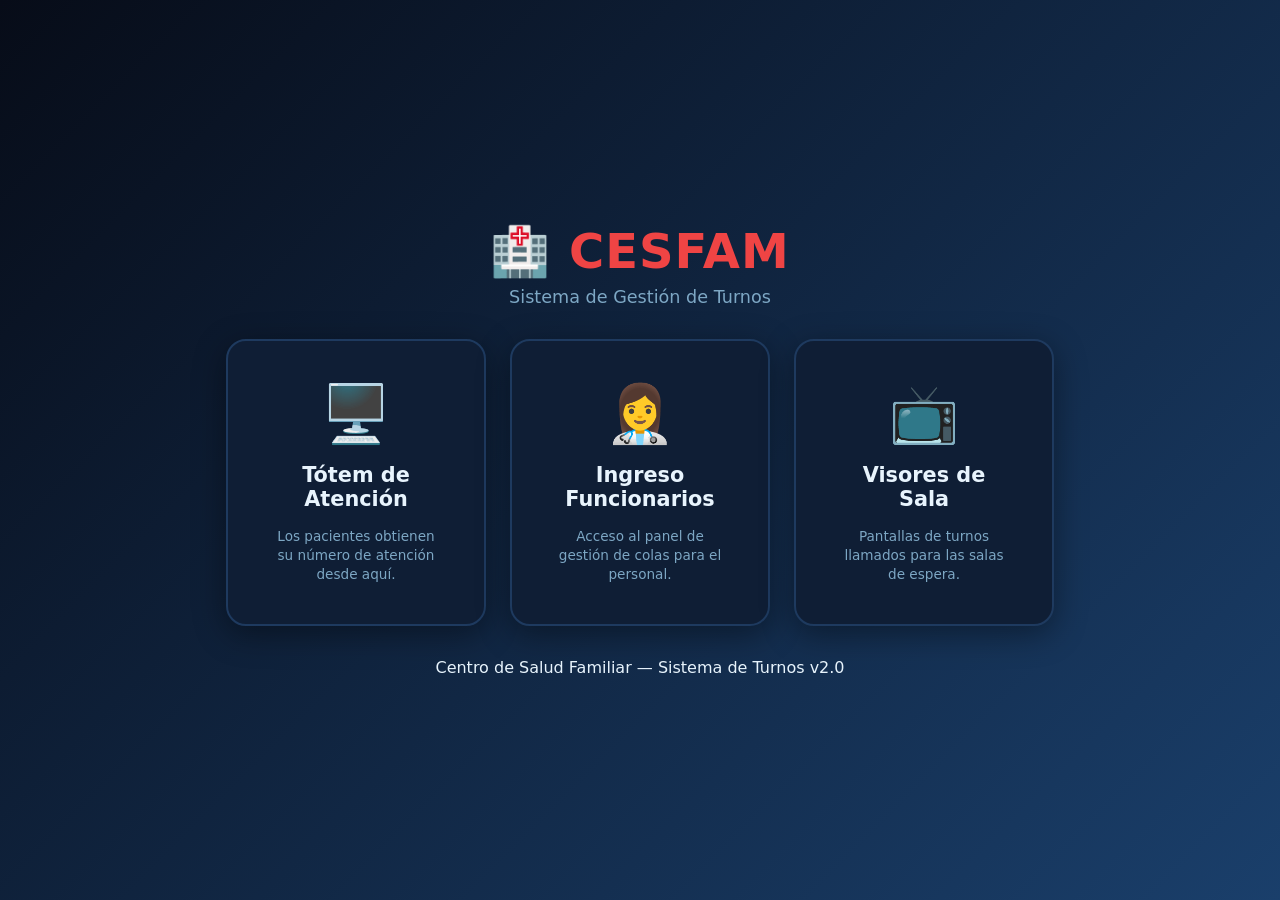
<file: index.html>
<!DOCTYPE html>
<html lang="es">
<head>
    <meta charset="UTF-8">
    <meta name="viewport" content="width=device-width, initial-scale=1.0">
    <title>CESFAM — Sistema de Gestión de Turnos</title>
    
    <!-- Enlace al archivo CSS separado -->
    <link rel="stylesheet" href="views/assets/css/Styles.css">
</head>
<body>
    <header>
        <h1>🏥 CESFAM</h1>
        <p>Sistema de Gestión de Turnos</p>
    </header>

    <div class="cards">
        <a class="card" href="views/totem.html">
            <span class="icon">🖥️</span>
            <h2>Tótem de Atención</h2>
            <p>Los pacientes obtienen su número de atención desde aquí.</p>
        </a>
        <a class="card" href="views/login.html">
            <span class="icon">👩‍⚕️</span>
            <h2>Ingreso Funcionarios</h2>
            <p>Acceso al panel de gestión de colas para el personal.</p>
        </a>
        <a class="card" href="#" id="btn-abrir-visores">
            <span class="icon">📺</span>
            <h2>Visores de Sala</h2>
            <p>Pantallas de turnos llamados para las salas de espera.</p>
        </a>
    </div>

    <footer>Centro de Salud Familiar — Sistema de Turnos v2.0</footer>

    <!-- ── MODAL SELECCIÓN DE VISOR ── -->
    <div id="modal-visores" class="modal-overlay" hidden>
        <div class="modal-box">
            <div class="modal-header">
                <h2>Seleccione el Visor</h2>
                <button id="btn-cerrar-modal" class="btn-icon" aria-label="Cerrar">✕</button>
            </div>
            <div class="modal-body">
                <a href="views/visor.html" class="btn-visor btn-general">
                    <span style="font-size: 1.5rem;">📺</span>
                    Visor General
                </a>
                <a href="views/visorFarmacia.html" class="btn-visor btn-farmacia">
                    <span style="font-size: 1.5rem;">💊</span>
                    Visor Farmacia
                </a>
            </div>
        </div>
    </div>

    <script>
        const btnAbrir = document.getElementById('btn-abrir-visores');
        const btnCerrar = document.getElementById('btn-cerrar-modal');
        const modal = document.getElementById('modal-visores');

        btnAbrir.addEventListener('click', (e) => {
            e.preventDefault();
            modal.hidden = false;
        });

        btnCerrar.addEventListener('click', () => {
            modal.hidden = true;
        });

        modal.addEventListener('click', (e) => {
            if (e.target === modal) {
                modal.hidden = true;
            }
        });
    </script>
</body>
</html>
</file>
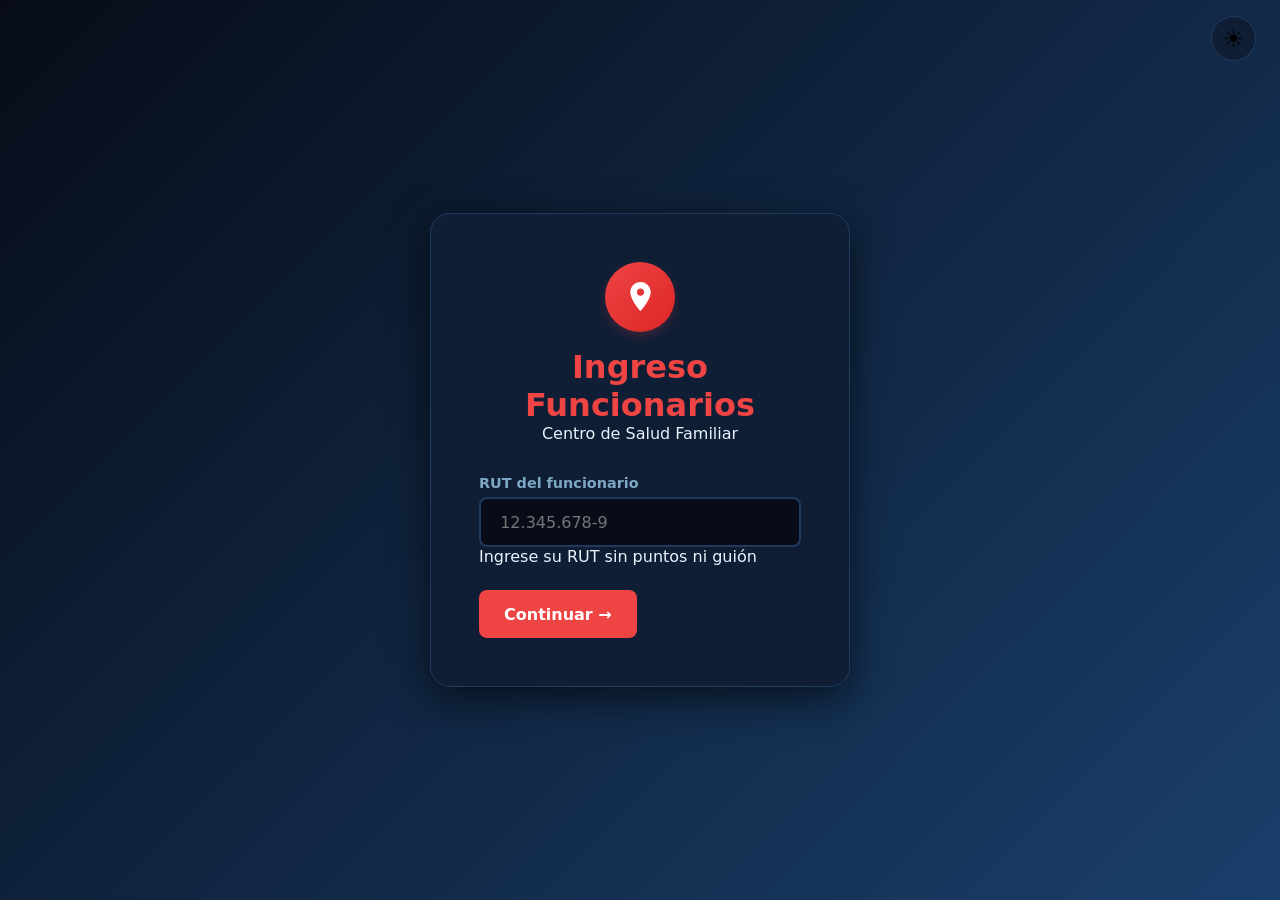
<file: views/funcionario.html>
<!DOCTYPE html>
<html lang="es">
<head>
  <meta charset="UTF-8" />
  <meta name="viewport" content="width=device-width, initial-scale=1.0" />
  <title>Funcionario — CESFAM</title>
  <link rel="stylesheet" href="assets/css/Styles.css" />
</head>
<body class="dark-theme"> 

  <!-- ══ MODALES ══ -->
  <div id="modal-saltados" class="modal-backdrop">
    <div class="modal-box">
      <div class="modal-header">
        <h2>Devolver Turnos Saltados</h2>
        <a href="#" class="btn-icon close-modal" aria-label="Cerrar">✕</a>
      </div>
      <ul id="saltados-lista" class="modal-body saltados-lista">
        <li class="empty-msg">Cargando...</li>
      </ul>
    </div>
  </div>

  <div id="modal-lista-completa" class="modal-backdrop">
    <div class="modal-box">
      <div class="modal-header">
        <h2>Lista Total de Espera</h2>
        <a href="#" class="btn-icon close-modal" aria-label="Cerrar">✕</a>
      </div>
      <div class="modal-body table-responsive">
        <table class="cola-table">
          <thead><tr><th>RUT</th><th>Número</th><th>Espera</th></tr></thead>
          <tbody id="lista-completa-tbody"></tbody>
        </table>
      </div>
    </div>
  </div>

  <div id="modal-derivar" class="modal-backdrop">
    <div class="modal-box" style="max-width: 400px;">
      <div class="modal-header">
        <h2>Derivar Turno Actual</h2>
        <a href="#" class="btn-icon close-modal" aria-label="Cerrar">✕</a>
      </div>
      <div class="modal-body">
        <div class="form-group">
          <label for="select-derivar">Servicio de destino:</label>
          <select id="select-derivar">
            <option value="" disabled selected>Cargando servicios...</option>
          </select>
        </div>
        <button id="btn-confirmar-derivar" class="btn btn-primary btn-full">Confirmar Derivación</button>
      </div>
    </div>
  </div>

  <!-- ══ HEADER ══ -->
  <header class="app-header">
    <div class="header-brand">
      <span class="header-cross">✚</span>
      <span class="header-title">CESFAM Panel</span>
    </div>
    <div class="header-tools">
      <span class="header-select-label">Módulo actual:</span>
      <span id="nombre-modulo-display" class="module-name">Cargando...</span>
      
      <!-- Botón Cambio de Tema -->
      <button id="btn-theme-toggle" class="btn-icon theme-btn" title="Cambiar a Tema Claro">☀️</button>
      
      <!-- Botón Cerrar Sesión (Pequeño) -->
      <button id="btn-logout" class="btn btn-outline btn-sm">Cerrar Sesión</button>
    </div>
  </header>

  <!-- ══ DASHBOARD WIREFRAME (3 COLUMNAS) ══ -->
  <main class="dashboard-wireframe">
    
    <!-- Columna 1: Menú Izquierdo -->
    <aside class="panel-left">
      <div class="menu-container">
        <button id="btn-toggle-menu" class="btn btn-outline btn-menu-square" title="Opciones Adicionales">
          ☰
        </button>
        <!-- Ocultamos los botones menos usados aquí -->
        <div id="dropdown-menu" class="dropdown-menu">
          <button id="btn-menu-saltados" class="dropdown-item">📋 Devolver Saltado</button>
          <button id="btn-menu-derivar" class="dropdown-item">🔄 Derivar Turno</button>
          <button id="btn-menu-lista" class="dropdown-item">👥 Lista Total de Espera</button>
        </div>
      </div>
    </aside>

    <!-- Columna 2: Centro (Turno y Cola) -->
    <section class="panel-center">
      
      <!-- Turno Actual -->
      <div class="card current-turn-box" id="current-turn-card">
        <h2 class="card-title text-center">TURNO EN ATENCIÓN</h2>
        <div class="turn-center-display">
          <span class="stat-value ticket-numero" id="ticket-numero">—</span>
          <div id="ticket-badge" class="badge-pref-large" hidden>PREFERENCIAL</div>
        </div>
        <div class="turn-center-details">
          <div class="detail-box">
            <span class="stat-label">RUT Paciente</span>
            <span class="stat-value rut-color" id="turno-rut">—</span>
          </div>
          <div class="detail-box">
            <span class="stat-label">Tiempo Esperado</span>
            <span class="stat-value" id="turno-espera">—</span>
          </div>
        </div>
      </div>

      <!-- Botón gigante que reemplaza la caja central cuando no hay turno -->
      <button id="btn-llamar-siguiente-center" class="btn btn-primary btn-call-huge pulse-anim" style="display: none;">
        ▶ LLAMAR AL SIGUIENTE
      </button>

      <!-- Siguientes en Cola -->
      <div class="card next-turns-box">
        <h2 class="card-title text-center">SIGUIENTES EN COLA (MAX 3)</h2>
        <div class="horizontal-queue" id="cola-container">
          <div class="empty-msg" style="width: 100%;">Sin turnos en espera</div>
        </div>
      </div>

    </section>

    <!-- Columna 3: Botones Vitales -->
    <aside class="panel-right">
      <button id="btn-llamar" class="btn btn-primary btn-stacked">▶ Llamar</button>
      <button id="btn-terminar" class="btn btn-outline btn-stacked" disabled>✔️ Terminar Atención</button>
      <button id="btn-rellamar" class="btn btn-outline btn-stacked" disabled>
        ↺ Re Llamar <span id="rellamadas-counter" class="counter-badge">0/2</span>
      </button>
      <button id="btn-saltar" class="btn btn-secondary btn-stacked" disabled>⏭ Saltar Número</button>
    </aside>

  </main>

  <script src="assets/js/funcionario.js"></script>
</body>
</html>
</file>
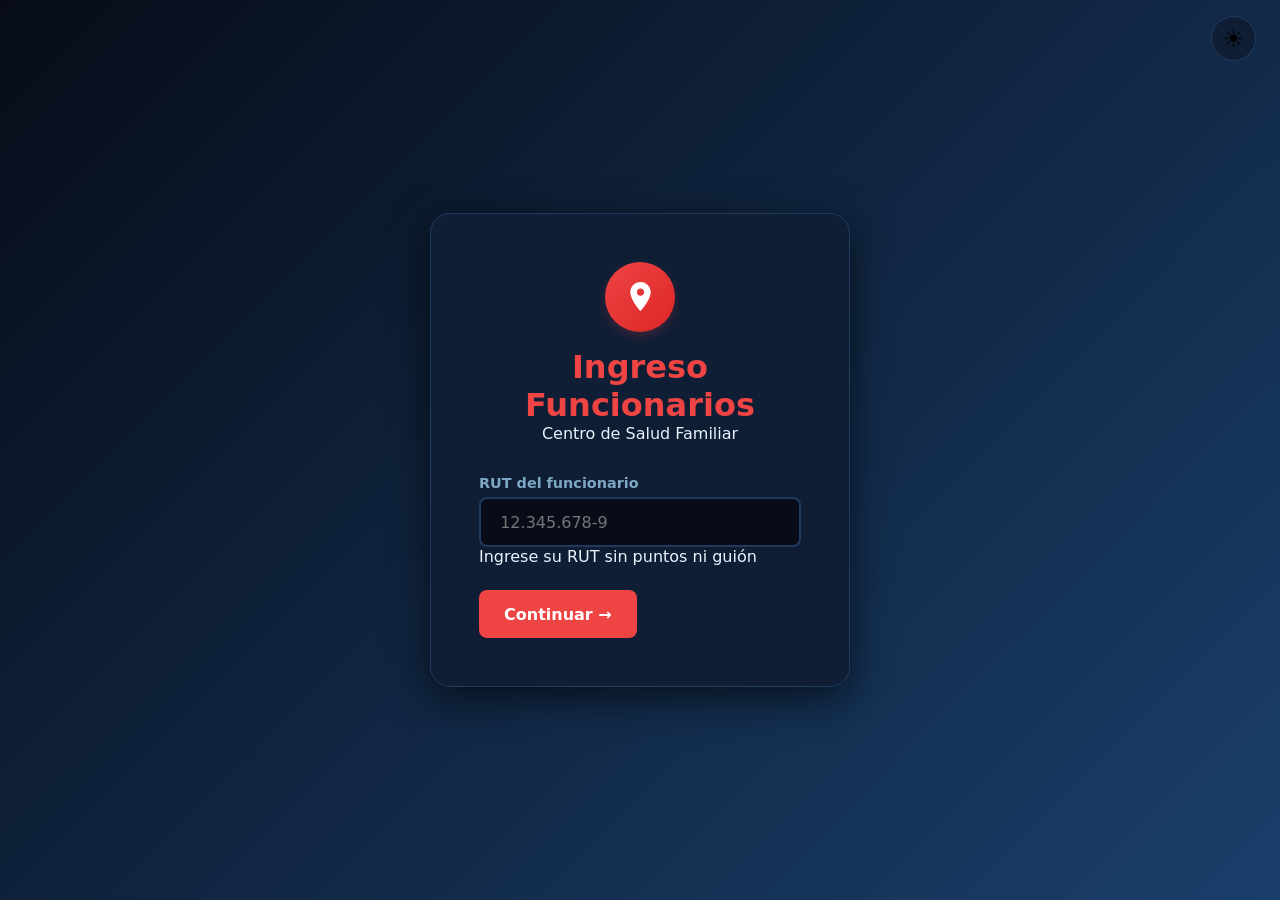
<file: views/login.html>
<!DOCTYPE html>
<html lang="es">
<head>
    <meta charset="UTF-8">
    <meta name="viewport" content="width=device-width, initial-scale=1.0">
    <title>Ingreso Funcionarios — CESFAM</title>
    <!-- ¡AQUÍ ESTÁ EL CAMBIO! Apuntamos al Styles.css maestro -->
    <link rel="stylesheet" href="assets/css/Styles.css">
</head>
<body class="dark-theme">

    <!-- Botón de Tema (Esquina superior derecha) -->
    <div style="position: absolute; top: 1rem; right: 1.5rem;">
        <button id="btn-theme-toggle-login" class="btn-icon theme-btn" style="background: var(--clr-surface); border: 1px solid var(--clr-border); border-radius: 50%; width: 45px; height: 45px; font-size: 1.5rem;">☀️</button>
    </div>

    <!-- ── Tarjeta de login ── -->
    <div class="login-card">
        <div class="login-header">
            <div class="login-logo" aria-hidden="true">
                <svg viewBox="0 0 24 24" xmlns="http://www.w3.org/2000/svg">
                    <path d="M12 2C8.13 2 5 5.13 5 9c0 5.25 7 13 7 13s7-7.75 7-13c0-3.87-3.13-7-7-7zm0 9.5c-1.38 0-2.5-1.12-2.5-2.5s1.12-2.5 2.5-2.5 2.5 1.12 2.5 2.5-1.12 2.5-2.5 2.5z"/>
                </svg>
            </div>
            <h1>Ingreso Funcionarios</h1>
            <p>Centro de Salud Familiar</p>
        </div>

        <form id="form-rut" novalidate>
            <div class="form-group">
                <label for="input-rut">RUT del funcionario</label>
                <input
                    type="text"
                    id="input-rut"
                    name="rut"
                    placeholder="12.345.678-9"
                    maxlength="12"
                    autocomplete="off"
                    inputmode="text"
                    aria-describedby="rut-hint rut-error"
                >
                <span class="input-hint" id="rut-hint">Ingrese su RUT sin puntos ni guión</span>
                <span class="input-error" id="rut-error" role="alert"></span>
            </div>

            <button type="submit" class="btn btn-primary btn-full" id="btn-continuar">
                Continuar →
            </button>
        </form>
    </div>

    <!-- ── Modal de selección de módulo ── -->
    <!-- MODAL DE SELECCIÓN DE MÓDULO -->
    <div class="modal-overlay" id="modal-seleccion" hidden aria-modal="true" role="dialog">
        <div class="modal-box">
            <div class="modal-header">
                <h2 id="modal-titulo">Seleccione su módulo</h2>
            </div>
            
            <div class="modal-body">
                <p class="modal-bienvenida">Bienvenido/a, RUT: <span class="rut-display" id="modal-rut"></span></p>
                
                <div class="form-group">
                    <label for="select-modulo">Módulo de atención</label>
                    <select id="select-modulo" aria-required="true">
                        <option value="" disabled selected>Cargando módulos...</option>
                    </select>
                    <span class="input-error" id="modulo-error" role="alert"></span>
                </div>
                
                <div class="form-group">
                    <label>Modo de atención</label>
                    <div class="modos-grid" id="modos-grid" role="radiogroup"></div>
                </div>
                
                <div class="modal-actions" style="display: flex; gap: 1rem; margin-top: 1rem;">
                    <button class="btn btn-outline" style="flex: 1;" id="btn-cancelar">Cancelar</button>
                    <button class="btn btn-primary" style="flex: 1;" id="btn-ingresar">Ingresar</button>
                </div>
            </div>
        </div>
    </div>

    <script type="module" src="assets/js/login.js"></script>
    <script>
        // Lógica simple para el botón de tema en el Login
        const btnThemeLogin = document.getElementById('btn-theme-toggle-login');
        if (localStorage.getItem('cesfam_theme') === 'light') {
            document.body.classList.add('light-theme');
            btnThemeLogin.textContent = '🌙';
        }
        btnThemeLogin.addEventListener('click', () => {
            document.body.classList.toggle('light-theme');
            const isLight = document.body.classList.contains('light-theme');
            localStorage.setItem('cesfam_theme', isLight ? 'light' : 'dark');
            btnThemeLogin.textContent = isLight ? '🌙' : '☀️';
        });
    </script>
</body>
</html>
</file>
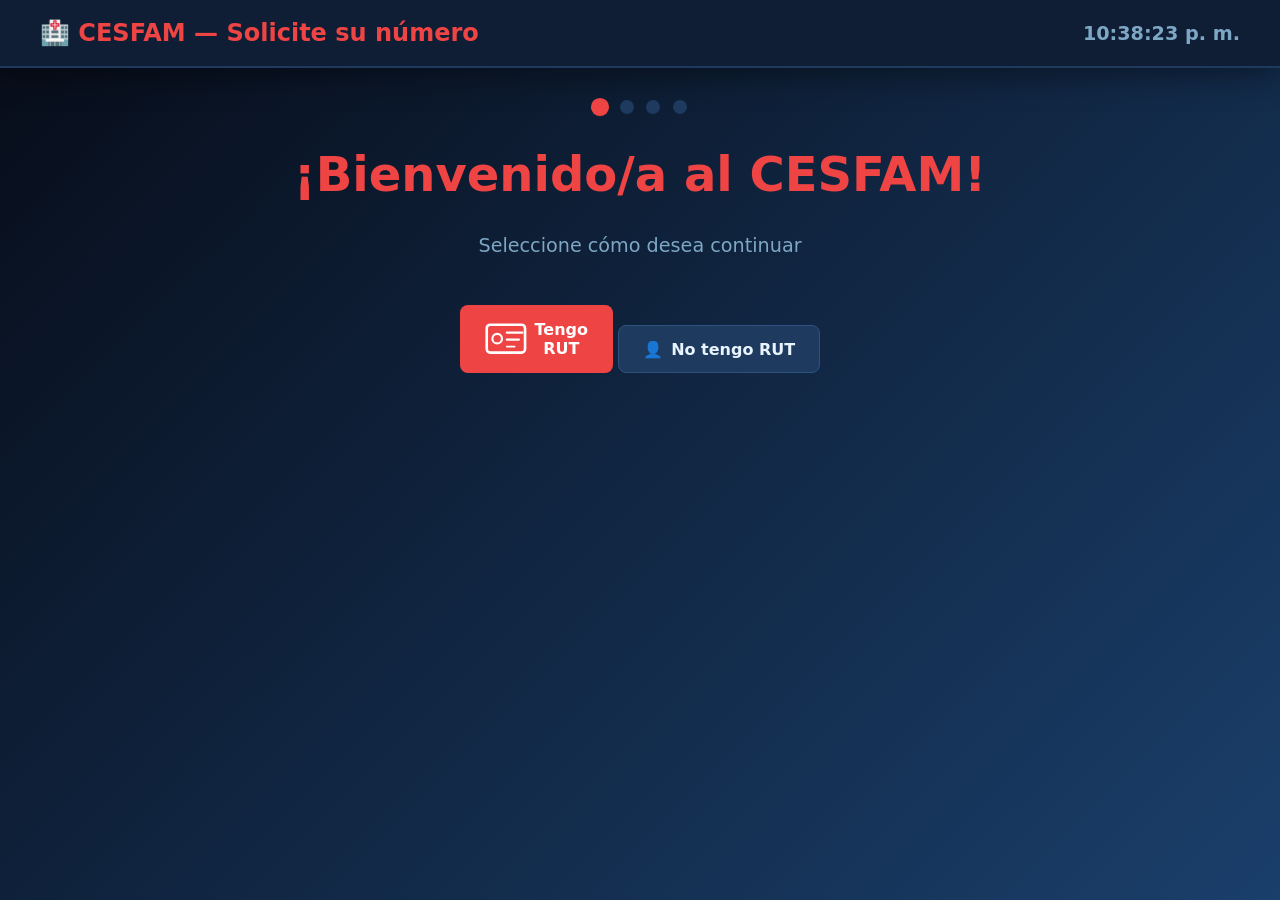
<file: views/totem.html>
<!DOCTYPE html>
<html lang="es">
<head>
    <meta charset="UTF-8">
    <meta name="viewport" content="width=device-width, initial-scale=1.0">
    <title>Tótem de Atención — CESFAM</title>
    <link rel="stylesheet" href="assets/css/Styles.css">
</head>
<body>

    <!-- ── Encabezado ──────────────────────────────────────────── -->
    <header class="totem-header">
        <span class="totem-title">🏥 CESFAM — Solicite su número</span>
        <span class="totem-clock" id="reloj" aria-live="off"></span>
    </header>

    <!-- ── Contenido principal ─────────────────────────────────── -->
    <main class="totem-main">
        <!-- Indicador de pasos -->
        <div class="step-dots" role="progressbar" aria-valuemin="0" aria-valuemax="3" aria-valuenow="0">
            <div class="step-dot active" data-step="0"></div>
            <div class="step-dot"        data-step="1"></div>
            <div class="step-dot"        data-step="2"></div>
            <div class="step-dot"        data-step="3"></div>
        </div>

        <!-- ══════════════════════════════════════════════════════
             PASO 0 — Bienvenida
        ══════════════════════════════════════════════════════════ -->
        <section class="step active" id="step-0" aria-label="Bienvenida">
            <h1 class="welcome-title">¡Bienvenido/a al CESFAM!</h1>
            <p class="welcome-subtitle">Seleccione cómo desea continuar</p>

            <div class="welcome-btns">
                <button class="btn-touch btn-primary-touch" id="btn-con-rut">
                    <svg class="icon-svg" viewBox="0 0 48 36" xmlns="http://www.w3.org/2000/svg" aria-hidden="true">
                        <rect x="2" y="2" width="44" height="32" rx="4" stroke="currentColor" stroke-width="3" fill="none"/>
                        <circle cx="14" cy="18" r="5.5" stroke="currentColor" stroke-width="2.5" fill="none"/>
                        <line x1="25" y1="11" x2="43" y2="11" stroke="currentColor" stroke-width="2.5" stroke-linecap="round"/>
                        <line x1="25" y1="19" x2="39" y2="19" stroke="currentColor" stroke-width="2.5" stroke-linecap="round"/>
                        <line x1="25" y1="27" x2="34" y2="27" stroke="currentColor" stroke-width="2" stroke-linecap="round"/>
                    </svg>
                    Tengo RUT
                </button>
                <button class="btn-touch btn-secondary-touch" id="btn-sin-rut">
                    <span class="icon">👤</span>
                    No tengo RUT
                </button>
            </div>
        </section>

        <!-- === PASO 1 === -->
        <section class="step" id="step-1" aria-label="Ingreso de datos">
            <!-- Usamos la clase del CSS maestro para envolver Formulario y Teclado -->
            <div class="step-1-container">
                
                <!-- LADO IZQUIERDO: Formulario -->
                <div class="form-panel">
                    <h2>Ingrese su RUT</h2>
                    <div class="field-group">
                        <label for="t-rut">RUT</label>
                        <input type="text" id="t-rut" placeholder="12.345.678-9" maxlength="12" autocomplete="off" inputmode="none" readonly aria-describedby="t-rut-hint t-rut-error">
                        <span class="field-hint" id="t-rut-hint">Sin puntos, o con formato XX.XXX.XXX-X</span>
                        <span class="field-error" id="t-rut-error" role="alert"></span>
                    </div>

                    <div id="found-panel" class="found-panel" hidden aria-live="polite">
                        <span class="found-icon" aria-hidden="true">✓</span>
                        <p id="found-msg"></p>
                    </div>

                    <div class="field-group" id="dob-group" hidden>
                        <label for="t-dob">Fecha de nacimiento</label>
                        <input type="text" id="t-dob" placeholder="DD / MM / AAAA" maxlength="10" autocomplete="off" inputmode="none" readonly aria-describedby="t-dob-error">
                        <span class="field-error" id="t-dob-error" role="alert"></span>
                    </div>
                    
                    <div class="alert-error" id="step1-error" role="alert"></div>
                    
                    <div style="display:flex; gap:0.75rem; width:100%; margin-top: 1rem;">
                        <button class="btn-outline-touch" id="btn-volver-0">← Volver</button>
                        <button class="btn-touch btn-primary-touch btn-large" id="btn-verificar">Buscar →</button>
                    </div>
                </div>

                <!-- LADO DERECHO: Teclado virtual -->
                <div class="vkbd" id="vkbd" aria-hidden="true">
                    <div class="vkbd-header">
                        <span class="vkbd-label" id="vkbd-label">⌨ Ingrese su RUT</span>
                        <span class="vkbd-preview" id="vkbd-preview">_</span>
                    </div>
                    <div class="vkbd-keys">
                        <div class="vkbd-row">
                            <button class="vk" data-val="7">7</button>
                            <button class="vk" data-val="8">8</button>
                            <button class="vk" data-val="9">9</button>
                        </div>
                        <div class="vkbd-row">
                            <button class="vk" data-val="4">4</button>
                            <button class="vk" data-val="5">5</button>
                            <button class="vk" data-val="6">6</button>
                        </div>
                        <div class="vkbd-row">
                            <button class="vk" data-val="1">1</button>
                            <button class="vk" data-val="2">2</button>
                            <button class="vk" data-val="3">3</button>
                        </div>
                        <div class="vkbd-row">
                            <button class="vk vk-k" id="vk-k" data-val="K" title="Dígito verificador K">K</button>
                            <button class="vk" data-val="0">0</button>
                            <button class="vk vk-del" data-val="BACK" aria-label="Borrar">⌫</button>
                        </div>
                    </div>
                </div>
            </div>
        </section>

        <!-- === PASO 2 === -->
        <section class="step" id="step-2" aria-label="Selección de servicio">
            <p class="servicios-titulo">¿Qué atención necesita?</p>
            <div class="alert-error" id="step2-error" role="alert"></div>
            
            <!-- max-width: 850px limita el ancho para forzar exactamente 3 columnas arriba y 3 abajo -->
            <div class="servicios-grid" id="servicios-grid" aria-label="Servicios disponibles" style="max-width: 850px; margin: 0 auto;">
                <div class="spinner" aria-label="Cargando servicios..."></div>
            </div>
            
            <button class="btn-outline-touch" id="btn-volver-1" style="margin-top: 2rem;">← Volver</button>
        </section>

        <!-- ══════════════════════════════════════════════════════
             PASO 3 — Ticket generado e impreso
        ══════════════════════════════════════════════════════════ -->
        <section class="step" id="step-3" aria-label="Ticket generado">
            <div class="ticket-panel" role="status" aria-live="assertive">
                <p class="servicio-label" id="ticket-servicio">—</p>
                <div class="ticket-numero" id="ticket-numero">—</div>
                <div class="ticket-pref-label" id="ticket-pref">⭐ Preferencial</div>
                <p class="ticket-msg">
                    Por favor, espere en la sala hasta<br>que su número sea llamado.
                </p>
            </div>

            <div class="ticket-impreso-ok" aria-live="polite">
                <span class="ticket-impreso-icono" aria-hidden="true">✓</span>
                Su ticket ha sido impreso — retírelo de la impresora
            </div>

            <div class="ticket-actions">
                <button class="btn-touch btn-secondary-touch btn-large" id="btn-nuevo">
                    <span class="icon">🏠</span>
                    Volver al inicio
                </button>
            </div>
        </section>

    </main>

    <script type="module" src="assets/js/totem.js"></script>
</body>
</html>
</file>
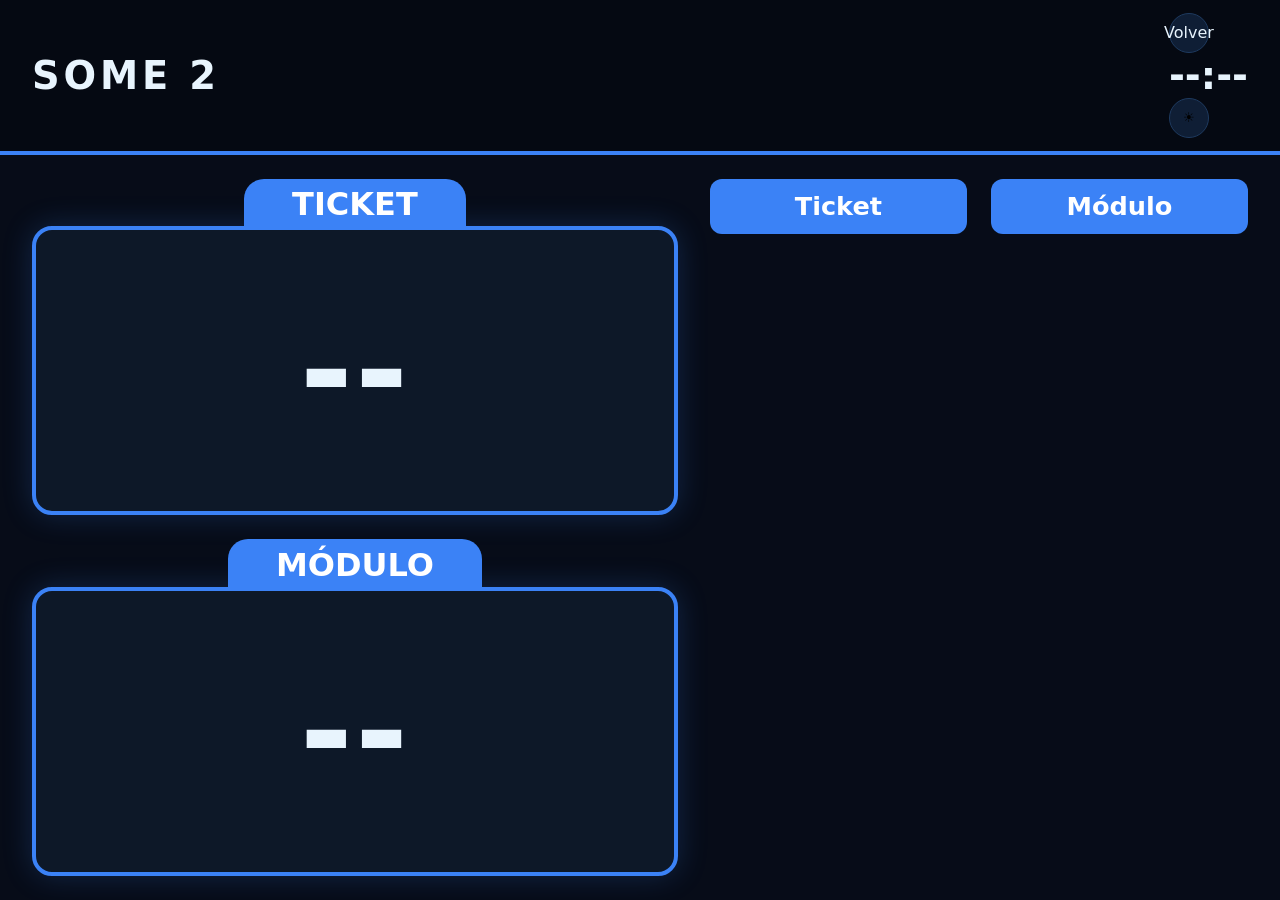
<file: views/visor.html>
<!DOCTYPE html>
<html lang="es">
<head>
    <meta charset="UTF-8" />
    <meta name="viewport" content="width=device-width, initial-scale=1.0" />
    <meta http-equiv="X-UA-Compatible" content="IE=edge" />
    <title>Visor SOME 2 - CESFAM</title>
    <!-- Enlace vital para que carguen los colores -->
    <link rel="stylesheet" href="assets/css/Styles.css" />
</head>
<body class="layout-visor">
    <header class="visor-header">
        <h1 class="visor-titulo">SOME 2</h1>
        <div class="visor-header__right">
            <a href="../index.html" class="theme-btn" title="Volver al Inicio" style="text-decoration: none;">Volver</a>
            <div class="visor-reloj" id="reloj" aria-live="polite">--:--</div>
            <button id="btn-theme-toggle" class="theme-btn" title="Cambiar Tema">&#9728;&#65039;</button>
        </div>
    </header>
    <main class="visor-layout">
        <!-- PANEL IZQUIERDO: Turno Actual -->
        <section class="panel-izquierdo">
            <div class="bloque-grupo">
                <div class="bloque-header" id="lbl-ticket">Ticket</div>
                <div class="bloque-body" id="actual-ticket">--</div>
            </div>
            <div class="bloque-grupo">
                <div class="bloque-header" id="lbl-modulo">Módulo</div>
                <div class="bloque-body" id="actual-modulo">--</div>
            </div>
        </section>
        <!-- PANEL DERECHO: Historial -->
        <section class="panel-derecho">
            <div class="historial-cabecera">
                <div class="col-titulo">Ticket</div>
                <div class="col-titulo">Módulo</div>
            </div>
            <div class="historial-lista" id="contenedor-historial">
                <!-- El JS inyectará las filas aquí -->
            </div>
        </section>
    </main>
    <script type="module" src="assets/js/visor.js"></script>
    <script>
        (function () {
            const btn  = document.getElementById('btn-theme-toggle');
            const body = document.body;
            const KEY  = 'cesfam_theme';
            
            if (localStorage.getItem(KEY) === 'light') {
                body.classList.add('light-theme');
                btn.innerHTML = '&#127769;'; // Luna
            }
            btn.addEventListener('click', function () {
                const isLight = body.classList.toggle('light-theme');
                localStorage.setItem(KEY, isLight ? 'light' : 'dark');
                btn.innerHTML = isLight ? '&#127769;' : '&#9728;&#65039;';
            });
        }());
    </script>
</body>
</html>
</file>
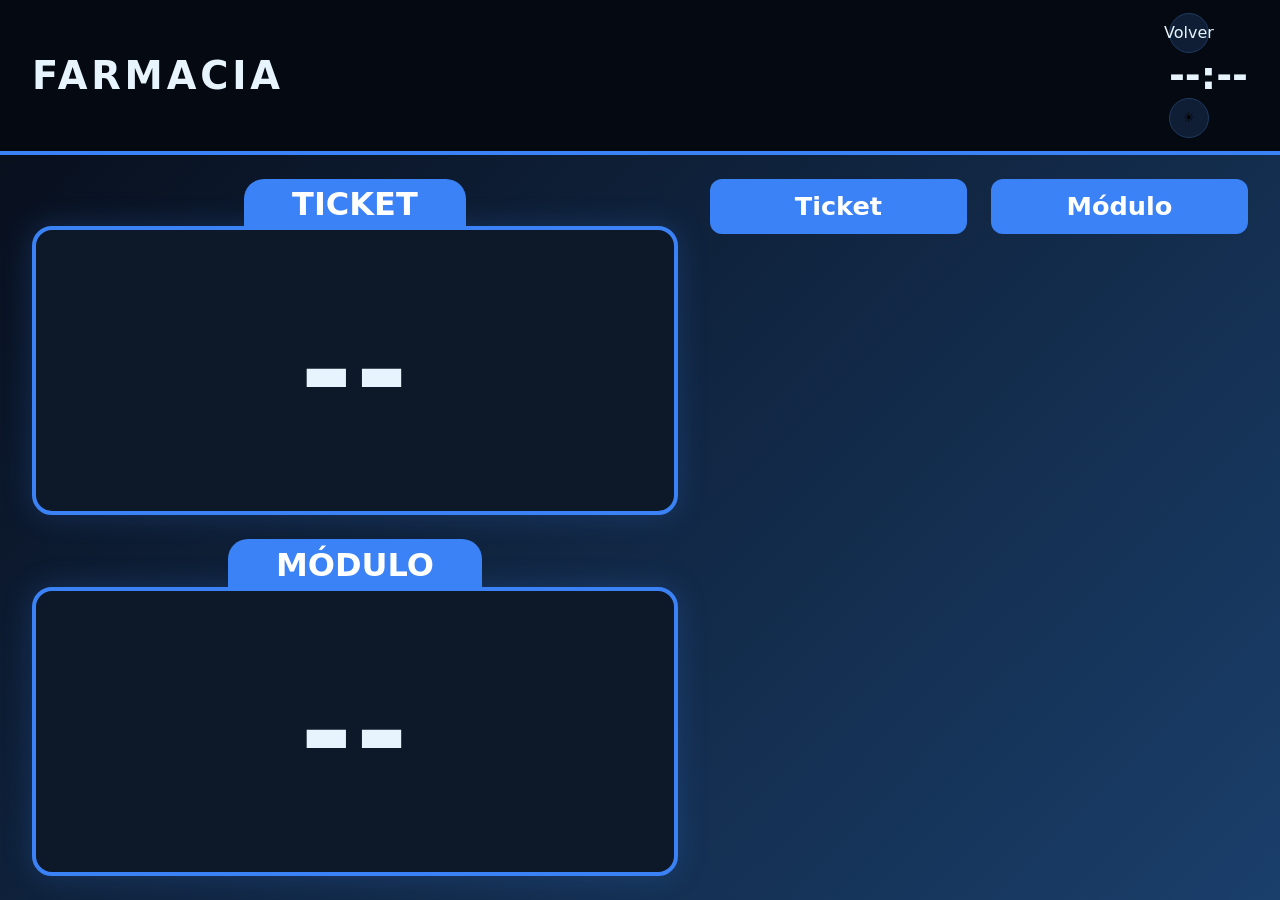
<file: views/visorFarmacia.html>
<!DOCTYPE html>
<html lang="es">
<head>
    <meta charset="UTF-8" />
    <meta name="viewport" content="width=device-width, initial-scale=1.0" />
    <meta http-equiv="X-UA-Compatible" content="IE=edge" />
    <title>Visor Farmacia - CESFAM</title>
    <!-- Enlace al mismo CSS -->
    <link rel="stylesheet" href="assets/css/Styles.css" />
</head>
<body>
    <header class="visor-header">
        <h1 class="visor-titulo">FARMACIA</h1>
        <div class="visor-header__right">
            <a href="../index.html" class="theme-btn" title="Volver al Inicio" style="text-decoration: none;">Volver</a>
            <div class="visor-reloj" id="reloj" aria-live="polite">--:--</div>
            <button id="btn-theme-toggle" class="theme-btn" title="Cambiar Tema">&#9728;&#65039;</button>
        </div>
    </header>

    <main class="visor-layout">
        <!-- PANEL IZQUIERDO: Turno Actual -->
        <section class="panel-izquierdo">
            <div class="bloque-grupo">
                <div class="bloque-header" id="lbl-ticket">Ticket</div>
                <div class="bloque-body" id="actual-ticket">--</div>
            </div>
            <div class="bloque-grupo">
                <div class="bloque-header" id="lbl-modulo">Módulo</div>
                <div class="bloque-body" id="actual-modulo">--</div>
            </div>
        </section>

        <!-- PANEL DERECHO: Historial -->
        <section class="panel-derecho">
            <div class="historial-cabecera">
                <div class="col-titulo">Ticket</div>
                <div class="col-titulo">Módulo</div>
            </div>
            <div class="historial-lista" id="contenedor-historial">
                <!-- El JS inyectará las filas aquí -->
            </div>
        </section>
    </main>

    <script type="module" src="assets/js/visorFarmacia.js"></script>
    <script>
        (function () {
            const btn  = document.getElementById('btn-theme-toggle');
            const body = document.body;
            const KEY  = 'cesfam_theme';
            
            if (localStorage.getItem(KEY) === 'light') {
                body.classList.add('light-theme');
                btn.innerHTML = '&#127769;';
            }
            btn.addEventListener('click', function () {
                const isLight = body.classList.toggle('light-theme');
                localStorage.setItem(KEY, isLight ? 'light' : 'dark');
                btn.innerHTML = isLight ? '&#127769;' : '&#9728;&#65039;';
            });
        }());
    </script>
</body>
</html>
</file>
<file: views/assets/css/Styles.css>
/* ==========================================================================
   SISTEMA DE GESTIÓN CESFAM - ESTILOS UNIFICADOS (MASTER CSS)
   Módulos: Index, Login, Tótem, Funcionario, y Visores (General/Farmacia)
   ========================================================================== */

/* ── 1. VARIABLES GLOBALES ───────────────────────────────────────────────── */
:root {
    /* Tema Oscuro (Defecto) */
    --clr-bg: #070c18;
    --clr-primary: #1a3f6b;
    --clr-surface: #0f1e35;
    --clr-border: #1e3a5f;
    --clr-btn-bg: #1e3a5f;
    --clr-btn-border: #2d5280;

    /* Acentos */
    --clr-rojo: #ef4444;
    --clr-rojo-hover: #dc2626;

    /* Preferencial */
    --clr-pref: #fbbf24;
    --clr-pref-bg: rgba(251, 191, 36, 0.12);
    --clr-pref-glow: rgba(245, 158, 11, 0.22);

    /* Visores TV */
    --visor-bg: #070c18;
    --visor-bg-card: #0d1828;
    --visor-header-bg: #050912;
    --visor-normal: #3b82f6;
    --visor-normal-glow: rgba(59, 130, 246, 0.22);

    /* Textos */
    --text-main: #e8f4fd;
    --text-muted: #7da7c4;
    --text-dark: #ffffff;

    /* Estructura y Sombras */
    --radius-sm: 8px;
    --radius-md: 14px;
    --radius-lg: 20px;
    --shadow-soft: 0 8px 32px rgba(0, 0, 0, 0.4);
    --shadow-hover: 0 12px 40px rgba(0, 0, 0, 0.6);
    --transition: 0.25s cubic-bezier(0.4, 0, 0.2, 1);
}

/* Tema Claro */
body.light-theme {
    --clr-bg: #f4f6f9;
    --clr-primary: #ffffff;
    --clr-surface: #ffffff;
    --clr-border: #e2e8f0;
    --clr-btn-bg: #f8fafc;
    --clr-btn-border: #cbd5e1;

    --clr-rojo: #0284c7;
    --clr-rojo-hover: #0369a1;

    --visor-bg: #dce8f5;
    --visor-bg-card: #f4f9ff;
    --visor-header-bg: #1a3f6b;
    --visor-normal: #1d4ed8;
    --visor-normal-glow: rgba(29, 78, 216, 0.18);

    --clr-pref: #b45309;
    --clr-pref-bg: rgba(180, 83, 9, 0.08);
    --clr-pref-glow: rgba(180, 83, 9, 0.18);

    --text-main: #0f172a;
    --text-muted: #64748b;

    --shadow-soft: 0 4px 15px rgba(0, 0, 0, 0.05);
    --shadow-hover: 0 8px 25px rgba(0, 0, 0, 0.08);
}

/* ── 2. RESET Y BASE ─────────────────────────────────────────────────────── */
*,
*::before,
*::after {
    box-sizing: border-box;
    margin: 0;
    padding: 0;
}

body {
    min-height: 100vh;
    font-family: 'Segoe UI', system-ui, -apple-system, sans-serif;
    background: linear-gradient(135deg, var(--clr-bg) 0%, var(--clr-primary) 100%);
    background-attachment: fixed;
    color: var(--text-main);
    display: flex;
    flex-direction: column;
    overflow-x: hidden;
    transition: background 0.3s, color 0.3s;
}

body.light-theme {
    background: var(--clr-bg);
}

/* Layout estricto exclusivo para las pantallas TV (Visor) */
body.layout-visor {
    height: 100vh;
    width: 100vw;
    overflow: hidden;
    background: var(--visor-bg);
}

a {
    text-decoration: none;
    color: inherit;
}

ul,
ol {
    list-style: none;
}

button,
input,
select {
    font-family: inherit;
}

[hidden] {
    display: none !important;
}

h1,
h2,
h3 {
    color: var(--clr-rojo);
    font-weight: 700;
}

.text-center {
    text-align: center;
}

/* ── 3. COMPONENTES GLOBALES (Botones, Inputs, Modales) ──────────────────── */
.btn,
.btn-touch,
.btn-action {
    display: inline-flex;
    align-items: center;
    justify-content: center;
    gap: 0.5rem;
    border: none;
    cursor: pointer;
    font-weight: 700;
    transition: all var(--transition);
    border-radius: var(--radius-sm);
    padding: clamp(0.6rem, 2vw, 0.85rem) clamp(1rem, 3vw, 1.5rem);
    font-size: clamp(0.9rem, 2vw, 1rem);
    text-align: center;
}

.btn:active,
.btn-touch:active {
    transform: scale(0.96);
}

.btn:disabled {
    opacity: 0.5;
    cursor: not-allowed;
    transform: none !important;
    filter: grayscale(50%);
}

.btn-primary,
.btn-primary-touch {
    background: var(--clr-rojo);
    color: var(--text-dark);
    border: 1px solid transparent;
}

.btn-primary:hover:not(:disabled),
.btn-primary-touch:hover {
    background: var(--clr-rojo-hover);
    box-shadow: 0 4px 15px rgba(239, 68, 68, 0.3);
}

body.light-theme .btn-primary:hover:not(:disabled) {
    box-shadow: 0 4px 15px rgba(2, 132, 199, 0.3);
}

.btn-secondary,
.btn-secondary-touch {
    background-color: var(--clr-btn-bg);
    color: var(--text-main);
    border: 1px solid var(--clr-btn-border);
}

.btn-secondary:hover:not(:disabled),
.btn-secondary-touch:hover {
    background-color: var(--clr-surface);
    border-color: var(--clr-rojo);
    color: var(--clr-rojo);
}

.btn-outline,
.btn-outline-touch {
    background-color: transparent;
    border: 2px solid var(--clr-border);
    color: var(--text-main);
}

.btn-outline:hover:not(:disabled),
.btn-outline-touch:hover {
    background-color: var(--clr-rojo);
    color: #ffffff;
    border-color: var(--clr-rojo);
}

/* Inputs y Formularios */
.form-group,
.field-group {
    margin-bottom: 1.5rem;
    width: 100%;
}

.form-group label,
.field-group label {
    display: block;
    color: var(--text-muted);
    font-weight: 600;
    margin-bottom: 0.4rem;
    font-size: 0.9rem;
}

input[type="text"],
input[type="date"],
select {
    width: 100%;
    padding: 0.85rem 1.2rem;
    background-color: var(--clr-bg);
    border: 2px solid var(--clr-border);
    border-radius: var(--radius-sm);
    font-size: 1rem;
    color: var(--text-main);
    transition: all var(--transition);
    outline: none;
}

input:focus,
select:focus {
    border-color: var(--clr-rojo);
    box-shadow: 0 0 0 3px rgba(239, 68, 68, 0.15);
}

body.light-theme input:focus,
body.light-theme select:focus {
    box-shadow: 0 0 0 3px rgba(2, 132, 199, 0.15);
}

input.error,
select.error {
    border-color: #f87171;
}

.input-error,
.field-error {
    font-size: 0.85rem;
    color: #f87171;
    margin-top: 0.3rem;
    font-weight: 600;
    display: none;
}

.input-error.visible,
.field-error.visible {
    display: block;
}

/* Modales Compartidos */
.modal-overlay,
.modal-backdrop {
    position: fixed;
    inset: 0;
    background: rgba(7, 12, 24, 0.85);
    display: flex;
    align-items: center;
    justify-content: center;
    padding: 1rem;
    z-index: 1000;
    animation: fadeIn 0.25s ease;
}

.modal-overlay[hidden],
.modal-backdrop:not(:target):not(.active) {
    display: none !important;
}

.modal-box {
    background: var(--clr-surface);
    border-radius: var(--radius-lg);
    box-shadow: var(--shadow-hover);
    border: 1px solid var(--clr-border);
    width: 100%;
    max-width: 450px;
    max-height: 80vh;
    display: flex;
    flex-direction: column;
    animation: popIn 0.3s ease;
}

.modal-header {
    display: flex;
    justify-content: space-between;
    align-items: center;
    padding: clamp(1rem, 2vw, 1.5rem);
    border-bottom: 1px solid var(--clr-border);
}

.modal-header h2 {
    font-size: clamp(1.1rem, 2vw, 1.3rem);
    margin: 0;
    color: var(--clr-rojo);
}

.modal-body {
    padding: clamp(1rem, 2vw, 1.5rem);
    overflow-y: auto;
    display: flex;
    flex-direction: column;
    gap: 1rem;
}

/* Preferencial Global */
.preferente-badge,
.badge-pref-large {
    background: var(--clr-pref-bg);
    color: var(--clr-pref);
    border: 2px solid var(--clr-pref);
    padding: 0.8rem 1.5rem;
    border-radius: 50px;
    font-weight: bold;
    display: inline-flex;
    align-items: center;
    gap: 0.5rem;
}

/* Botón Theme Global */
.theme-btn {
    cursor: pointer;
    transition: transform 0.2s;
    background: var(--clr-surface);
    border: 1px solid var(--clr-border);
    border-radius: 50%;
    width: 40px;
    height: 40px;
    display: flex;
    align-items: center;
    justify-content: center;
}

.theme-btn:active {
    transform: rotate(45deg) scale(0.9);
}

/* ── 4. MÓDULO: INDEX (PÁGINA PRINCIPAL) ─────────────────────────────────── */
body:has(.cards) {
    justify-content: center;
    align-items: center;
    padding: 2rem;
    gap: 2rem;
}

body:has(.cards) header {
    text-align: center;
    animation: slideDown 0.6s ease-out;
    width: 100%;
}

body:has(.cards) header h1 {
    font-size: clamp(1.5rem, 5vw, 3rem);
    color: var(--clr-rojo);
    letter-spacing: 1px;
}

body:has(.cards) header p {
    color: var(--text-muted);
    font-size: clamp(1rem, 3vw, 1.1rem);
    margin-top: 0.4rem;
}

.cards {
    display: flex;
    gap: 1.5rem;
    flex-wrap: wrap;
    justify-content: center;
    max-width: 1000px;
    width: 100%;
}

.card {
    background: var(--clr-surface);
    border: 2px solid var(--clr-border);
    border-radius: var(--radius-lg);
    padding: clamp(1.5rem, 4vw, 2.5rem);
    width: 100%;
    max-width: 260px;
    display: flex;
    flex-direction: column;
    align-items: center;
    gap: 1rem;
    box-shadow: var(--shadow-soft);
    transition: border-color 0.2s, transform 0.2s, box-shadow 0.2s;
    cursor: pointer;
    animation: fadeInUp 0.5s ease-out both;
}

.card:hover {
    border-color: var(--clr-rojo);
    transform: translateY(-8px);
    box-shadow: var(--shadow-hover);
}

.card .icon {
    font-size: 3.5rem;
    animation: float 3s ease-in-out infinite;
}

.card h2 {
    font-size: clamp(1.1rem, 3vw, 1.3rem);
    text-align: center;
    color: var(--text-main);
}

.card p {
    font-size: 0.85rem;
    color: var(--text-muted);
    text-align: center;
    line-height: 1.4;
}

.btn-visor {
    display: flex;
    align-items: center;
    justify-content: center;
    gap: 0.8rem;
    padding: 1rem;
    border-radius: 10px;
    font-weight: bold;
    transition: all 0.2s;
    font-size: 1.1rem;
}

/* ── 5. MÓDULO: LOGIN ────────────────────────────────────────────────────── */
.login-card {
    background: var(--clr-surface);
    padding: clamp(2rem, 5vw, 3rem);
    border-radius: var(--radius-lg);
    box-shadow: var(--shadow-hover);
    border: 1px solid var(--clr-border);
    width: 90%;
    max-width: 420px;
    margin: auto;
    animation: fadeInUp 0.5s ease-out;
}

.login-header {
    text-align: center;
    margin-bottom: 2rem;
}

.login-logo {
    width: 70px;
    height: 70px;
    border-radius: 50%;
    background: linear-gradient(135deg, var(--clr-rojo), var(--clr-rojo-hover));
    display: inline-flex;
    align-items: center;
    justify-content: center;
    margin-bottom: 1rem;
    box-shadow: 0 4px 10px rgba(239, 68, 68, 0.2);
}

.login-logo svg {
    width: 35px;
    fill: #ffffff;
}

.modos-grid {
    display: grid;
    grid-template-columns: 1fr 1fr;
    gap: 1rem;
}

.modo-option input[type="radio"] {
    display: none;
}

.modo-option label {
    display: flex;
    flex-direction: column;
    align-items: center;
    gap: 0.5rem;
    padding: 1rem;
    border: 2px solid var(--clr-border);
    border-radius: var(--radius-sm);
    cursor: pointer;
    transition: all var(--transition);
    text-align: center;
}

.modo-option input[type="radio"]:checked+label {
    border-color: var(--clr-rojo);
    background: rgba(239, 68, 68, 0.1);
    color: var(--clr-rojo);
}

.modo-option.pref input[type="radio"]:checked+label {
    border-color: var(--clr-pref);
    background: var(--clr-pref-bg);
    color: var(--clr-pref);
}

/* ── 6. MÓDULO: TÓTEM PACIENTES ──────────────────────────────────────────── */
.totem-header {
    background: var(--clr-surface);
    border-bottom: 2px solid var(--clr-border);
    padding: clamp(0.8rem, 2vw, 1.2rem) clamp(1rem, 4vw, 2.5rem);
    display: flex;
    align-items: center;
    justify-content: space-between;
    box-shadow: var(--shadow-soft);
}

.totem-title {
    font-size: clamp(1rem, 3vw, 1.5rem);
    font-weight: 800;
    color: var(--clr-rojo);
}

.totem-clock {
    font-size: clamp(0.9rem, 2.5vw, 1.2rem);
    font-weight: 700;
    color: var(--text-muted);
}

.totem-main {
    flex: 1;
    display: flex;
    flex-direction: column;
    align-items: center;
    padding: clamp(1rem, 4vw, 2rem);
    overflow-y: auto;
}

.step-dots {
    display: flex;
    gap: 0.8rem;
    margin-bottom: 2rem;
}

.step-dot {
    width: 14px;
    height: 14px;
    border-radius: 50%;
    background: var(--clr-border);
    transition: all 0.3s;
}

.step-dot.active {
    background: var(--clr-rojo);
    transform: scale(1.3);
}

.step-dot.done {
    background: #34d399;
}

.step {
    display: none;
    flex-direction: column;
    align-items: center;
    gap: 1.5rem;
    width: 100%;
    max-width: 700px;
    animation: popIn 0.4s ease-out;
}

.step.active {
    display: flex;
}

section#step-1.step {
    max-width: 1000px;
}

section#step-2.step {
    max-width: 1100px;
}

.welcome-title {
    font-size: clamp(1.8rem, 6vw, 3rem);
    font-weight: 800;
    text-align: center;
    margin-bottom: 0.5rem;
}

.welcome-subtitle {
    font-size: clamp(1rem, 3vw, 1.2rem);
    color: var(--text-muted);
    text-align: center;
    margin-bottom: 1.5rem;
}

.step-1-container {
    display: flex;
    flex-wrap: wrap;
    gap: clamp(1rem, 3vw, 2.5rem);
    justify-content: center;
    align-items: stretch;
    width: 100%;
}

.form-panel {
    flex: 1 1 300px;
    max-width: 450px;
    background: var(--clr-surface);
    border: 1.5px solid var(--clr-border);
    border-radius: var(--radius-lg);
    padding: clamp(1.5rem, 4vw, 2.5rem);
    box-shadow: var(--shadow-soft);
}

.form-panel h2 {
    margin-bottom: 1.5rem;
    font-size: clamp(1.2rem, 3vw, 1.5rem);
    color: var(--clr-rojo);
    border-bottom: 1px solid var(--clr-border);
    padding-bottom: 0.5rem;
}

/* Teclado Virtual (VKBD) */
.vkbd {
    flex: 1 1 300px;
    max-width: 380px;
    display: flex;
    flex-direction: column;
    gap: 1.5rem;
    background: var(--clr-surface);
    border-radius: var(--radius-lg);
    border: 2px solid var(--clr-border);
    box-shadow: var(--shadow-soft);
    padding: 1.5rem;
}

.vkbd-header {
    display: flex;
    justify-content: space-between;
    align-items: center;
    background: var(--clr-bg);
    padding: 1rem;
    border-radius: var(--radius-sm);
    border: 1px solid var(--clr-border);
}

.vkbd-label {
    font-size: 1rem;
    font-weight: 600;
    color: var(--text-muted);
}

.vkbd-preview {
    font-size: 1.4rem;
    font-weight: 800;
    color: var(--text-main);
    font-family: monospace;
}

.vkbd-keys {
    display: flex;
    flex-direction: column;
    gap: 0.8rem;
}

.vkbd-row {
    display: flex;
    gap: 0.8rem;
    justify-content: center;
}

.vk,
.key {
    flex: 1;
    background: var(--clr-bg);
    border: 2px solid var(--clr-border);
    border-radius: var(--radius-sm);
    font-size: clamp(1.5rem, 4vw, 2rem);
    font-weight: 800;
    color: var(--text-main);
    height: clamp(60px, 8vw, 85px);
    display: flex;
    align-items: center;
    justify-content: center;
    cursor: pointer;
    transition: all 0.1s;
    user-select: none;
    box-shadow: 0 4px 0 var(--clr-border);
}

.vk:active,
.key:active {
    transform: translateY(4px);
    box-shadow: 0 0 0 var(--clr-border);
    background: var(--clr-border);
}

.vk-k,
.vk-del,
.action-key {
    background: var(--clr-btn-bg);
    color: var(--clr-rojo);
    border-color: var(--clr-rojo);
    box-shadow: 0 4px 0 var(--clr-rojo);
}

.vk-k:active,
.vk-del:active,
.action-key:active {
    box-shadow: 0 0 0 var(--clr-rojo);
    background: var(--clr-rojo);
    color: var(--text-dark);
}

/* Servicios y Tickets Totem */
.servicios-grid {
    display: grid;
    grid-template-columns: repeat(auto-fit, minmax(250px, 1fr));
    gap: 1.5rem;
    width: 100%;
}

.servicio-btn,
.servicios-grid button {
    background: var(--clr-surface);
    border: 2px solid var(--clr-border);
    border-radius: var(--radius-lg);
    padding: 2.5rem 1rem;
    display: flex;
    flex-direction: column;
    align-items: center;
    justify-content: center;
    cursor: pointer;
    transition: all var(--transition);
    min-height: 160px;
    font-size: clamp(1.2rem, 3vw, 1.5rem);
    font-weight: 700;
}

.servicio-btn:hover,
.servicios-grid button:hover {
    border-color: var(--clr-rojo);
    background: rgba(239, 68, 68, 0.07);
    transform: translateY(-5px);
    box-shadow: var(--shadow-hover);
}

.ticket-panel {
    background: var(--clr-surface);
    border: 2px solid var(--clr-border);
    border-radius: var(--radius-lg);
    padding: clamp(2rem, 6vw, 4rem) clamp(1rem, 4vw, 3rem);
    width: 100%;
    text-align: center;
    border-top: 8px solid var(--clr-rojo);
}

.ticket-numero {
    font-size: clamp(5rem, 15vw, 8rem);
    font-weight: 900;
    color: var(--clr-rojo);
    margin: 1rem 0;
    line-height: 1;
    text-shadow: 0 0 40px rgba(239, 68, 68, 0.4);
}

/* ── 7. MÓDULO: FUNCIONARIO (DASHBOARD) ──────────────────────────────────── */
.app-header {
    background-color: var(--clr-primary);
    padding: clamp(0.5rem, 2vw, 0.8rem) 5%;
    display: flex;
    align-items: center;
    justify-content: space-between;
    box-shadow: var(--shadow-soft);
    flex-wrap: wrap;
    gap: 1rem;
}

body.light-theme .app-header {
    background: var(--clr-surface);
    border-bottom: 1px solid var(--clr-border);
}

.header-brand {
    font-size: clamp(1rem, 2vw, 1.2rem);
    font-weight: bold;
    letter-spacing: 1px;
}

.header-tools {
    display: flex;
    align-items: center;
    gap: clamp(0.5rem, 2vw, 1rem);
    flex-wrap: wrap;
}

.module-name {
    font-weight: bold;
    color: var(--clr-rojo);
    font-size: clamp(0.9rem, 2vw, 1.1rem);
    margin-right: clamp(0.5rem, 2vw, 1rem);
}

.dashboard-wireframe {
    display: grid;
    grid-template-columns: 80px 1fr 240px;
    gap: clamp(1rem, 2vw, 2rem);
    padding: clamp(1rem, 3vw, 2rem);
    max-width: 1400px;
    margin: 0 auto;
    width: 100%;
    align-items: start;
}

/* Menú Lateral Desplegable */
.menu-container {
    position: relative;
    z-index: 50;
    perspective: 1000px;
}

.btn-menu-square {
    width: clamp(50px, 8vw, 65px);
    height: clamp(50px, 8vw, 65px);
    font-size: clamp(1.5rem, 3vw, 2rem);
    background: var(--clr-btn-bg);
    display: flex;
    align-items: center;
    justify-content: center;
    border-radius: var(--radius-md);
    border: 2px solid var(--clr-border);
    transition: all 0.3s;
}

.btn-menu-square:hover {
    border-color: var(--clr-rojo);
    background: var(--clr-bg);
}

.dropdown-menu {
    position: absolute;
    top: calc(100% + 10px);
    left: 0;
    width: 250px;
    background: var(--clr-surface);
    border: 2px solid var(--clr-border);
    border-radius: var(--radius-md);
    box-shadow: var(--shadow-hover);
    display: flex;
    flex-direction: column;
    opacity: 0;
    visibility: hidden;
    transform: perspective(400px) rotateX(-20deg) translateY(-15px);
    transition: all 0.3s;
}

.dropdown-menu.active {
    opacity: 1;
    visibility: visible;
    transform: perspective(400px) rotateX(0) translateY(0);
}

.dropdown-item {
    background: none;
    border: none;
    color: var(--text-main);
    font-size: 1rem;
    padding: 1.2rem 1.5rem;
    text-align: left;
    cursor: pointer;
    font-weight: 600;
    border-bottom: 1px solid var(--clr-border);
    transition: all 0.2s;
}

.dropdown-item:hover {
    background: rgba(239, 68, 68, 0.1);
    color: var(--clr-rojo);
    padding-left: 2rem;
    border-left: 3px solid var(--clr-rojo);
}

/* Centro Funcionario */
.panel-center {
    display: flex;
    flex-direction: column;
    gap: clamp(1rem, 2vw, 2rem);
    width: 100%;
}

.card-title {
    font-size: clamp(0.85rem, 1.5vw, 1rem);
    text-transform: uppercase;
    color: var(--text-muted);
    margin-bottom: 1.5rem;
    border-bottom: 2px solid var(--clr-border);
    padding-bottom: 0.5rem;
    text-align: center;
}

.current-turn-box {
    padding: clamp(2rem, 5vw, 4rem) 1rem;
    min-height: 350px;
    background: var(--clr-surface);
    border-top: 4px solid var(--clr-rojo);
    border-radius: var(--radius-lg);
    box-shadow: var(--shadow-soft);
}

.turn-center-display {
    text-align: center;
    margin-bottom: 2.5rem;
}

.turn-center-details {
    display: flex;
    gap: clamp(1rem, 2vw, 2rem);
    justify-content: center;
    flex-wrap: wrap;
}

.detail-box {
    flex: 1;
    min-width: 140px;
    display: flex;
    flex-direction: column;
    align-items: center;
    background: var(--clr-bg);
    padding: clamp(1rem, 2vw, 1.5rem);
    border-radius: var(--radius-md);
    border: 1px solid var(--clr-border);
}

/* Cola Horizontal Funcionario */
.horizontal-queue {
    display: grid;
    grid-template-columns: repeat(auto-fit, minmax(130px, 1fr));
    gap: 1rem;
    width: 100%;
}

.queue-item {
    background: var(--clr-bg);
    border: 1px solid var(--clr-border);
    border-radius: var(--radius-md);
    padding: clamp(1rem, 2vw, 1.5rem) 0.5rem;
    display: flex;
    flex-direction: column;
    align-items: center;
    text-align: center;
    animation: slideInCola 0.4s ease-out forwards;
}

/* Panel Derecho Botones */
.panel-right {
    display: flex;
    flex-direction: column;
    gap: clamp(1rem, 2vw, 1.5rem);
}

.btn-stacked {
    padding: clamp(1rem, 2vw, 1.8rem) 1rem;
    font-size: clamp(0.9rem, 2vw, 1.2rem);
    border-radius: var(--radius-md);
    text-transform: uppercase;
    width: 100%;
}

/* ── 8. MÓDULO: VISORES TV (General y Farmacia) ──────────────────────────── */
/* NOTA: Requiere body.layout-visor */
.visor-header {
    display: flex;
    align-items: center;
    justify-content: space-between;
    padding: 0.8rem 2rem;
    background: var(--visor-header-bg);
    border-bottom: 4px solid var(--visor-normal);
    flex-shrink: 0;
}

.visor-titulo {
    font-size: clamp(1.5rem, 3vw, 2.5rem);
    font-weight: 800;
    letter-spacing: 0.1em;
    text-transform: uppercase;
    color: #e8f4fd;
}

.visor-reloj {
    font-size: clamp(1.5rem, 3vw, 2.5rem);
    font-weight: 700;
    color: #e8f4fd;
}

.visor-layout {
    display: flex;
    gap: 2rem;
    padding: 1.5rem 2rem;
    flex: 1;
    min-height: 0;
}

.panel-izquierdo {
    flex: 1.2;
    display: flex;
    flex-direction: column;
    gap: 1.5rem;
    min-height: 0;
}

.bloque-grupo {
    display: flex;
    flex-direction: column;
    align-items: center;
    flex: 1;
    min-height: 0;
}

.bloque-header {
    background: var(--visor-normal);
    color: #ffffff;
    padding: 0.4rem 3rem;
    border-radius: 20px 20px 0 0;
    font-size: clamp(1.2rem, 2.5vw, 2rem);
    font-weight: 800;
    margin-bottom: -3px;
    z-index: 2;
    text-transform: uppercase;
    border: 3px solid var(--border-card);
    border-bottom: none;
}

.bloque-body {
    background: var(--visor-bg-card);
    border: 4px solid var(--visor-normal);
    border-radius: 20px;
    width: 100%;
    flex: 1;
    display: flex;
    align-items: center;
    justify-content: center;
    font-size: clamp(4rem, 10vw, 8.5rem);
    font-weight: 900;
    color: var(--text-main);
    box-shadow: 0 0 30px var(--visor-normal-glow);
    z-index: 1;
    letter-spacing: 2px;
}

/* Modificadores Visor PREFERENCIAL */
.bloque-header.pref {
    background: var(--clr-pref);
    border-color: var(--clr-pref);
}

.bloque-body.pref {
    border-color: var(--clr-pref);
    color: var(--clr-pref);
    box-shadow: 0 0 30px var(--clr-pref-glow);
}

.panel-derecho {
    flex: 1;
    display: flex;
    flex-direction: column;
    gap: 1rem;
    min-height: 0;
}

.historial-cabecera {
    display: flex;
    gap: 1.5rem;
    flex-shrink: 0;
}

.col-titulo {
    flex: 1;
    background: var(--visor-normal);
    color: #ffffff;
    text-align: center;
    padding: 0.8rem;
    border-radius: 12px;
    font-size: clamp(1.2rem, 2vw, 1.8rem);
    font-weight: 800;
    border: 2px solid var(--border-card);
}

.historial-lista {
    display: flex;
    flex-direction: column;
    gap: 1rem;
    flex: 1;
    min-height: 0;
    overflow: hidden;
}

.historial-fila {
    display: flex;
    gap: 1.5rem;
    flex: 1;
    min-height: 0;
    animation: slideIn 0.35s ease;
}

.hist-celda {
    flex: 1;
    background: var(--visor-bg-card);
    border: 3px solid var(--visor-normal);
    border-radius: 15px;
    display: flex;
    align-items: center;
    justify-content: center;
    font-size: clamp(2rem, 3.5vw, 3.5rem);
    font-weight: 800;
    color: var(--text-main);
    box-shadow: 0 0 15px var(--visor-normal-glow);
}

.historial-fila.pref .hist-celda {
    border-color: var(--clr-pref);
    color: var(--clr-pref);
    box-shadow: 0 0 15px var(--clr-pref-glow);
}


/* ── 9. MEDIA QUERIES ────────────────────────────────────────────────────── */
@media (max-width: 1150px) {
    .dashboard-wireframe {
        grid-template-columns: 80px 1fr;
    }

    .panel-right {
        grid-column: 1 / -1;
        display: grid;
        grid-template-columns: repeat(auto-fit, minmax(180px, 1fr));
    }
}

@media (max-width: 768px) {
    .dashboard-wireframe {
        grid-template-columns: 1fr;
        padding: 1rem;
    }

    .app-header {
        flex-direction: column;
        justify-content: center;
        text-align: center;
    }

    .panel-left {
        justify-content: flex-end;
        width: 100%;
        margin-bottom: -1rem;
    }

    .dropdown-menu {
        left: auto;
        right: 0;
        transform-origin: top right;
    }

    .horizontal-queue {
        grid-template-columns: 1fr;
    }

    .step-1-container>div {
        flex-direction: column !important;
        align-items: center !important;
    }

    .vkbd,
    .form-panel {
        flex: 1 1 100% !important;
        max-width: 100% !important;
    }

    body.layout-visor {
        height: auto;
        overflow: auto;
    }

    .visor-layout {
        flex-direction: column;
    }
}

/* ── 10. ANIMACIONES GLOBALES (KEYFRAMES) ────────────────────────────────── */
@keyframes fadeInUp {
    from {
        opacity: 0;
        transform: translateY(30px);
    }

    to {
        opacity: 1;
        transform: translateY(0);
    }
}

@keyframes slideDown {
    from {
        opacity: 0;
        transform: translateY(-100%);
    }

    to {
        opacity: 1;
        transform: translateY(0);
    }
}

@keyframes popIn {
    0% {
        opacity: 0;
        transform: scale(0.9);
    }

    100% {
        opacity: 1;
        transform: scale(1);
    }
}

@keyframes fadeIn {
    from {
        opacity: 0;
    }

    to {
        opacity: 1;
    }
}

@keyframes float {
    0% {
        transform: translateY(0px);
    }

    50% {
        transform: translateY(-10px);
    }

    100% {
        transform: translateY(0px);
    }
}

@keyframes spin {
    to {
        transform: rotate(360deg);
    }
}

@keyframes slideIn {
    from {
        opacity: 0;
        transform: translateX(20px);
    }

    to {
        opacity: 1;
        transform: translateX(0);
    }
}

@keyframes slideInCola {
    from {
        opacity: 0;
        transform: translateX(20px);
    }

    to {
        opacity: 1;
        transform: translateX(0);
    }
}

@keyframes pulseGlow {
    0% {
        box-shadow: 0 0 0 0 rgba(239, 68, 68, 0.3);
    }

    70% {
        box-shadow: 0 0 0 15px rgba(239, 68, 68, 0);
    }

    100% {
        box-shadow: 0 0 0 0 rgba(239, 68, 68, 0);
    }
}

.pulse-anim {
    animation: pulseGlow 2s infinite;
}

.blink-update {
    animation: blink 1s ease-in-out 3;
}

@keyframes blink {
    0% {
        background: var(--text-main);
        color: var(--visor-bg-card);
    }

    50% {
        background: var(--visor-bg-card);
        color: var(--text-main);
    }

    100% {
        background: var(--text-main);
        color: var(--visor-bg-card);
    }
}
</file>
